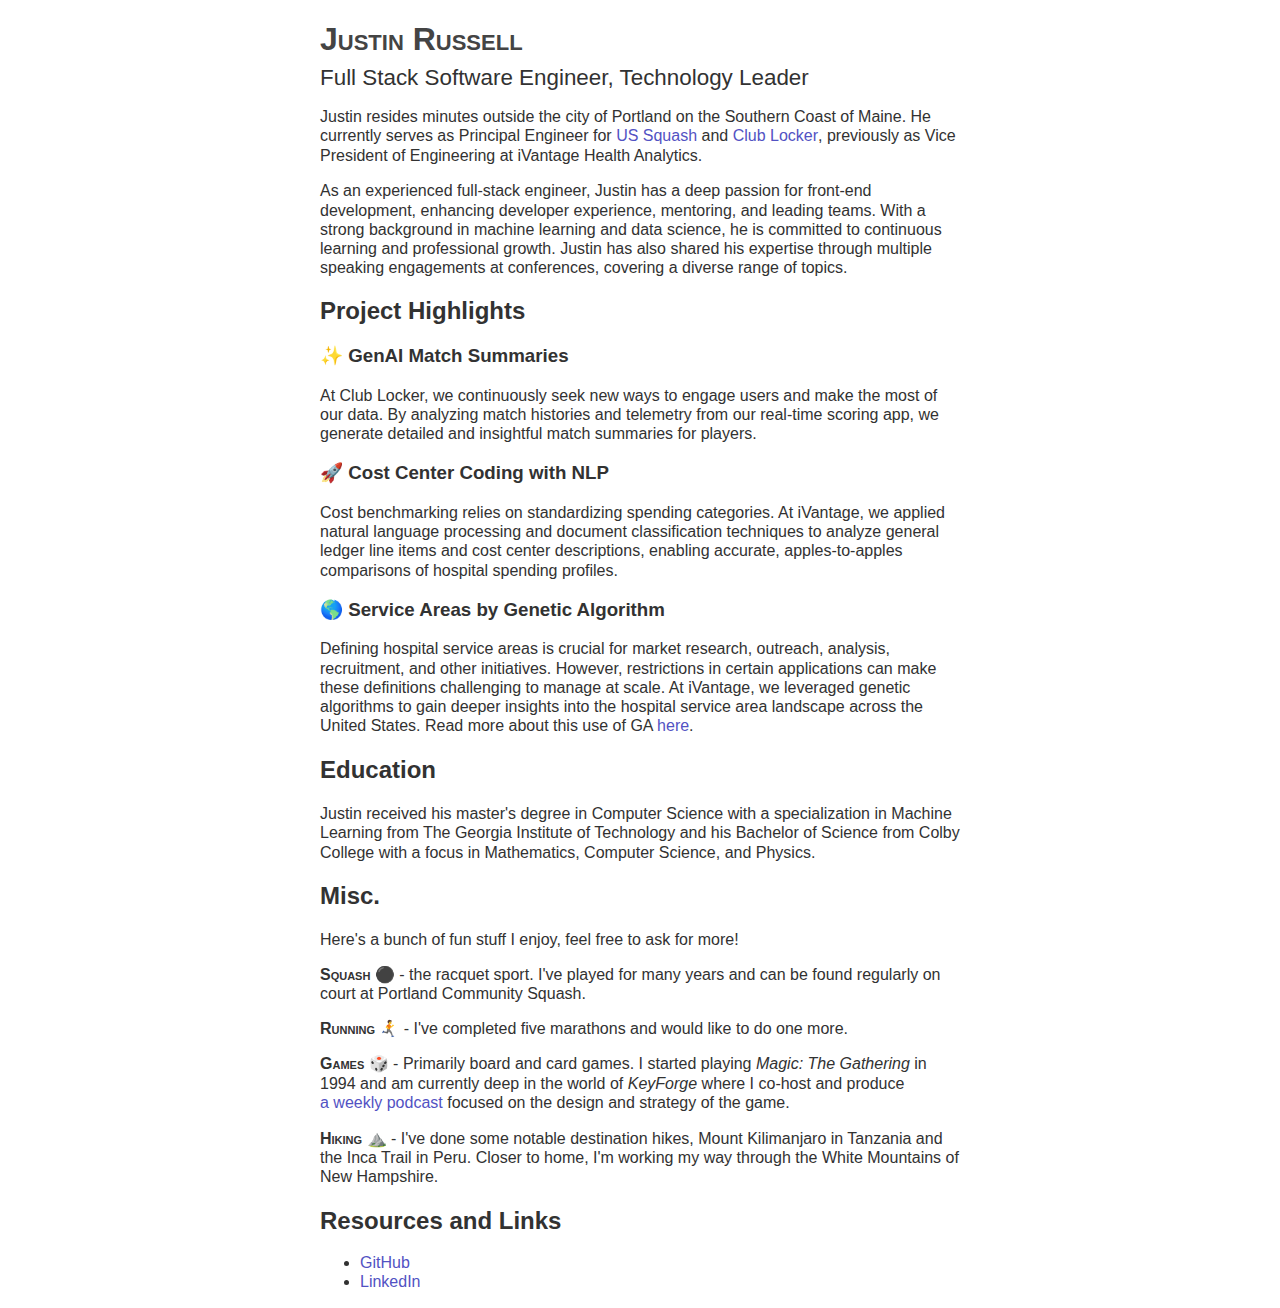
<file: index.html>
<!DOCTYPE html>
<html lang="en">
  <!--

    :wave:

    Hi!

  -->
  <head>
    <script
      async
      src="https://www.googletagmanager.com/gtag/js?id=UA-28486923-2"
    ></script>
    <script>
      window.dataLayer = window.dataLayer || []
      function gtag() {
        dataLayer.push(arguments)
      }
      gtag('js', new Date())
      gtag('config', 'UA-28486923-2')
    </script>
    <title>👋 Hello, World</title>
    <meta name="viewport" content="width=device-width, initial-scale=1" />
    <meta
      name="description"
      content="The personal website of Justin Russell, a super fancy software engineer."
    />
    <link rel="stylesheet" href="assets-v5/main.css" />
  </head>
  <body class="level1">
    <h1>Justin Russell</h1>
    <div role="doc-subtitle">
      Full Stack Software Engineer, Technology Leader
    </div>
    <p>
      Justin resides minutes outside the city of Portland on the Southern Coast
      of Maine. He currently serves as Principal Engineer for
      <a href="https://www.ussquash.com/">US Squash</a> and
      <a href="https://about.clublocker.com/">Club Locker</a>, previously as
      Vice President of Engineering at iVantage Health Analytics.
    </p>

    <p>
      As an experienced full-stack engineer, Justin has a deep passion for
      front-end development, enhancing developer experience, mentoring, and
      leading teams. With a strong background in machine learning and data
      science, he is committed to continuous learning and professional growth.
      Justin has also shared his expertise through multiple speaking engagements
      at conferences, covering a diverse range of topics.
    </p>

    <h2>Project Highlights</h2>

    <h3>✨ GenAI Match Summaries</h3>
    <p>
      At Club Locker, we continuously seek new ways to engage users and make the
      most of our data. By analyzing match histories and telemetry from our
      real-time scoring app, we generate detailed and insightful match summaries
      for players.
    </p>

    <h3>🚀 Cost Center Coding with NLP</h3>
    <p>
      Cost benchmarking relies on standardizing spending categories. At
      iVantage, we applied natural language processing and document
      classification techniques to analyze general ledger line items and cost
      center descriptions, enabling accurate, apples-to-apples comparisons of
      hospital spending profiles.
    </p>

    <h3>🌎 Service Areas by Genetic Algorithm</h3>
    <p>
      Defining hospital service areas is crucial for market research, outreach,
      analysis, recruitment, and other initiatives. However, restrictions in
      certain applications can make these definitions challenging to manage at
      scale. At iVantage, we leveraged genetic algorithms to gain deeper
      insights into the hospital service area landscape across the United
      States. Read more about this use of GA
      <a
        href="https://medium.com/ivantage-technical-blog/genetic-algorithms-for-fun-and-profit-a44dd4b920e9"
        >here</a
      >.
    </p>

    <h2>Education</h2>
    <p>
      Justin received his master's degree in Computer Science with a
      specialization in Machine Learning from The Georgia Institute of
      Technology and his Bachelor of Science from Colby College with a focus in
      Mathematics, Computer Science, and Physics.
    </p>
    <h2>Misc.</h2>
    <p>Here's a bunch of fun stuff I enjoy, feel free to ask for more!</p>

    <p>
      <strong>Squash ⚫</strong> - the racquet sport. I've played for many years
      and can be found regularly on court at Portland Community Squash.
    </p>

    <p>
      <strong>Running 🏃‍➡️</strong> - I've completed five marathons and would
      like to do one more.
    </p>

    <p>
      <strong>Games 🎲</strong> - Primarily board and card games. I started
      playing <em>Magic: The Gathering</em> in 1994 and am currently deep in the
      world of <em>KeyForge</em> where I co-host and produce
      <a href="https://open.spotify.com/show/2P9gscRTrxfjWkGLB5tvtE"
        >a weekly podcast</a
      >
      focused on the design and strategy of the game.
    </p>

    <p>
      <strong>Hiking ⛰️</strong> - I've done some notable destination hikes,
      Mount Kilimanjaro in Tanzania and the Inca Trail in Peru. Closer to home,
      I'm working my way through the White Mountains of New Hampshire.
    </p>

    <h2>Resources and Links</h2>
    <ul>
      <li>
        <a href="https://github.com/jtrussell">GitHub</a>
      </li>
      <li>
        <a href="https://www.linkedin.com/in/justin-russell">LinkedIn</a>
      </li>
    </ul>
    <script type="text/javascript" charset="utf-8">
      if ('serviceWorker' in navigator) {
        navigator.serviceWorker.register('/service-worker.js')
      }
    </script>
  </body>
</html>
</file>
<file: assets-v5/main.css>
:root {
  --color-accent: #5252c3;
  --color-text: #323232;
  --color-lines: #ccc;
  --color-light-grey: #f9f9f9;
  --color-text-grey: #444;
  --width-slim: 40rem;
}

body {
  margin: 0 auto;
  max-width: 100%;
  color: #000;
  font-family: "Helvetica";
  -webkit-transition: max-width 0.7s ease;
  -moz-transition: max-width 0.7s ease;
  -ms-transition: max-width 0.7s ease;
  transition: max-width 0.7s ease;
  padding: 0 1rem;
}

strong {
  font-variant: small-caps;
}

/* For small displays, let's not play games */

@media (max-width: 1200px) {
  body {
    max-width: var(--width-slim);
    color: var(--color-text);
  }

  a {
    display: inline-block;
    color: var(--color-accent);
  }
}

.level1 {
  max-width: var(--width-slim);
  color: var(--color-text);
}

.level1 a {
  display: inline-block;
  text-decoration: none;
  color: var(--color-accent);
}

.level1 p {
  line-height: 1.2rem;
}

.level1 a:after {
  display: block;
  content: "";
  height: 1px;
  width: 0%;
  position: relative;
  top: -1px;
  background-color: var(--color-accent);
  -webkit-transition: width 0.3s ease;
  -moz-transition: width 0.3s ease;
  -ms-transition: width 0.3s ease;
  transition: width 0.3s ease;
}

.level1 a:hover:after,
.level1 a:focus:after {
  width: 100%;
}

.level1 h1 {
  color: #444;
  font-variant: small-caps;
}

.level1 [role="doc-subtitle"] {
  font-size: 1.4em;;
  margin-block-start: -.67em;
  margin-block-end: 0.67em;
}

.level1 .projects {
  display: flex;
  flex-direction: row;
  flex-wrap: wrap;
}

.level1 .projects > * {
  flex-basis: 100%;
  flex-grow: 1;
}

.chips-list {
  margin: 0;
  padding: 0;
  list-style-type: none;
  display: flex;
  gap: 5px;
}

.chips-list li {
  padding: 5px 10px;
  border: 1px solid var(--color-lines);
  border-radius: 2px;
  background-color: var(--color-light-grey);
  color: var(--color-text-grey);
}
</file>
